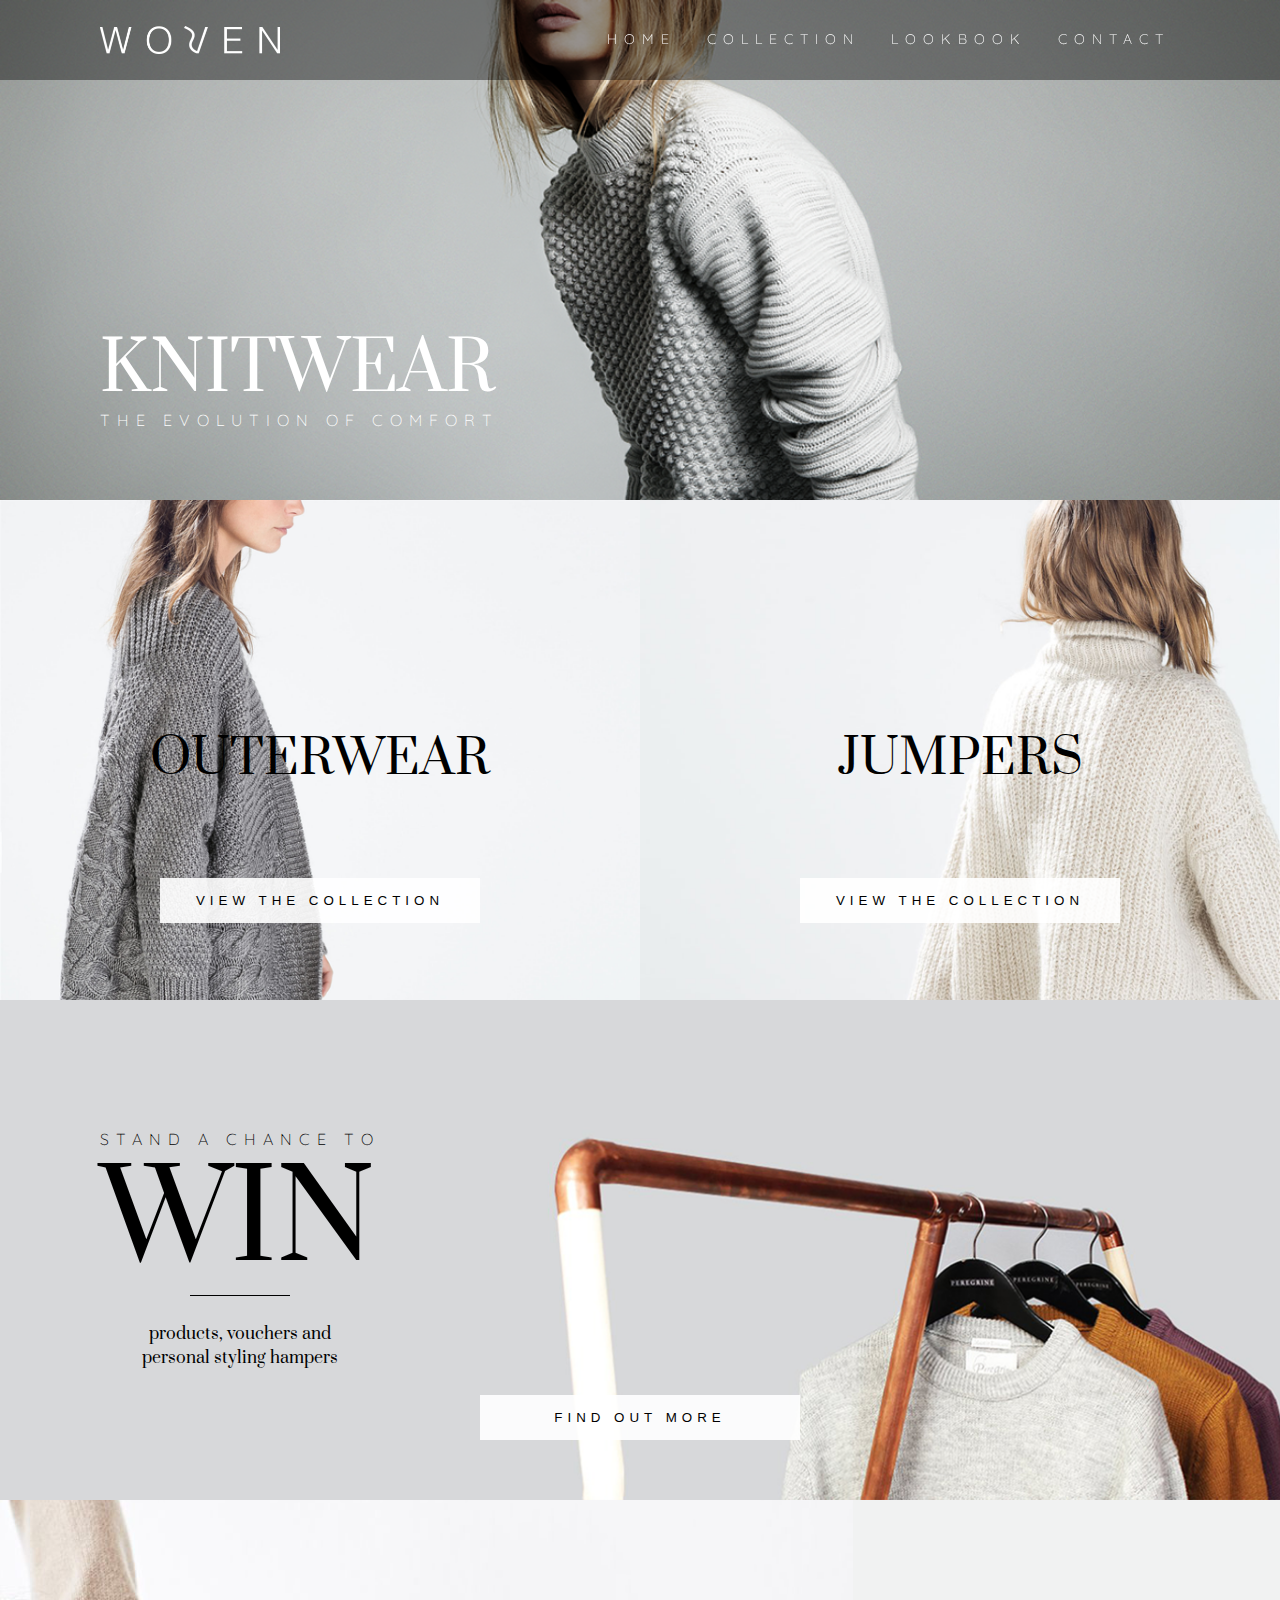
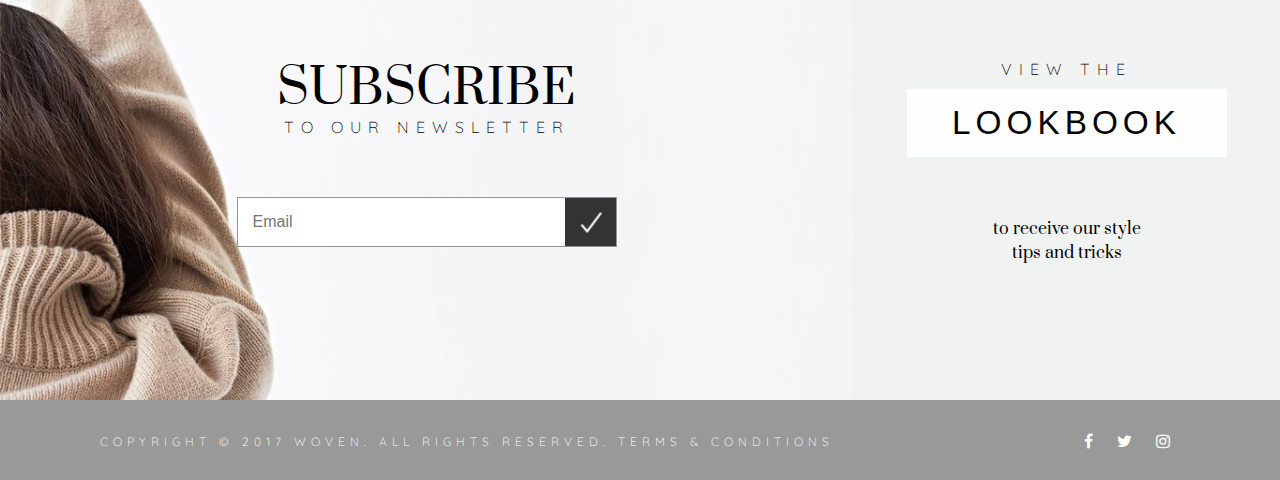
<file: index.html>
<!DOCTYPE html>
<html lang="en">
<head>
	<meta charset="utf-8">
	<meta content="woven" name="description">
	<meta content="knitwear, fashion, clothing" name="keywords">
	<meta content="Claudia Nydahl" name="author"> 
	<meta name="viewport" content="width=device-width, initial-scale=1.0">
	<title>Woven</title>
	<link rel="stylesheet" type="text/css" href="css/reset.css">
	<link rel="stylesheet" type="text/css" href="css/styles.css">
	<link href="https://fonts.googleapis.com/css?family=Prata|Quicksand:300,400,700" rel="stylesheet">
	<link rel="stylesheet" href="icons/css/font-awesome.min.css">
</head>
<body>
	<nav class="col-dk-12 black tall-80 hidden-sm">
			<div class="logo logo-md"></div>
				<ul class="main-menu main-menu-md hidden-sm">
					<li><a href="index.html">Home</a></li>
					<li><a href="collection.html">Collection</a></li>
					<li><a href="lookbook.html">Lookbook</a></li>
					<li><a href="contact.html">Contact</a></li>
				</ul>
	</nav>

	<nav class="col-sm-12 black tall-80 hidden-dk">
			<div class="logo-sm"></div>
			<a href="#" class="icon"><i class="fa fa-bars"></i></a>
				<ul class="drop-menu hidden-dk">
					<li><a href="index.html">Home</a></li>
					<li><a href="collection.html">Collection</a></li>
					<li><a href="lookbook.html">Lookbook</a></li>
					<li><a href="contact.html">Contact</a></li>
				</ul>
	</nav>

	<header class="col-dk-12 tall-500 home-banner banner home-banner-sm">
		<h1>Knitwear</h1>
		<h3>The Evolution of Comfort</h3>
	</header>

	<section class="col-dk-6 col-sm-12 tall-500 outerwear">
		<h2>Outerwear</h2>
		<button><a href="Collection.html">View the Collection</a></button>
	</section>
	<section class="col-dk-6 col-sm-12 tall-500 jumpers">
		<h2>Jumpers</h2>
		<button><a href="collection.html">View the Collection</a></button>
	</section>	

	<div class="clearfix"></div>

	<section class="col-dk-12 tall-500 competition competition-sm">
		<h3>Stand a Chance to</h3>
		<h1>Win</h1>
		<div class="break break-sm"></div>
		<p>products, vouchers and personal styling hampers</p>
		<button>Find Out More</button>
	</section>

	<section class="col-dk-8 col-md-6 col-sm-12 tall-500 subscribe">
		<h2>Subscribe</h2>
		<h3>To Our Newsletter</h3>
		<input type="email" name="email" placeholder="Email">
	</section>
	<section class="col-dk-4 col-md-6 col-sm-12 tall-500 grey lookbook">
		<h3>View the</h3>
		<button><a href="lookbook.html">Lookbook</a></button>
		<p>to receive our style tips and tricks</p>
	</section>

	<div class="clearfix"></div>

	<footer class="col-dk-12 tall-80 black">
		<div class="social-media">
			<i class="fa fa-facebook" aria-hidden="true"></i>
			<i class="fa fa-twitter" aria-hidden="true"></i>
			<i class="fa fa-instagram" aria-hidden="true"></i>
		</div>
		<p>Copyright &copy; 2017 Woven. All Rights Reserved. Terms & Conditions</p>
	</footer>
</body>
</html>
</file>
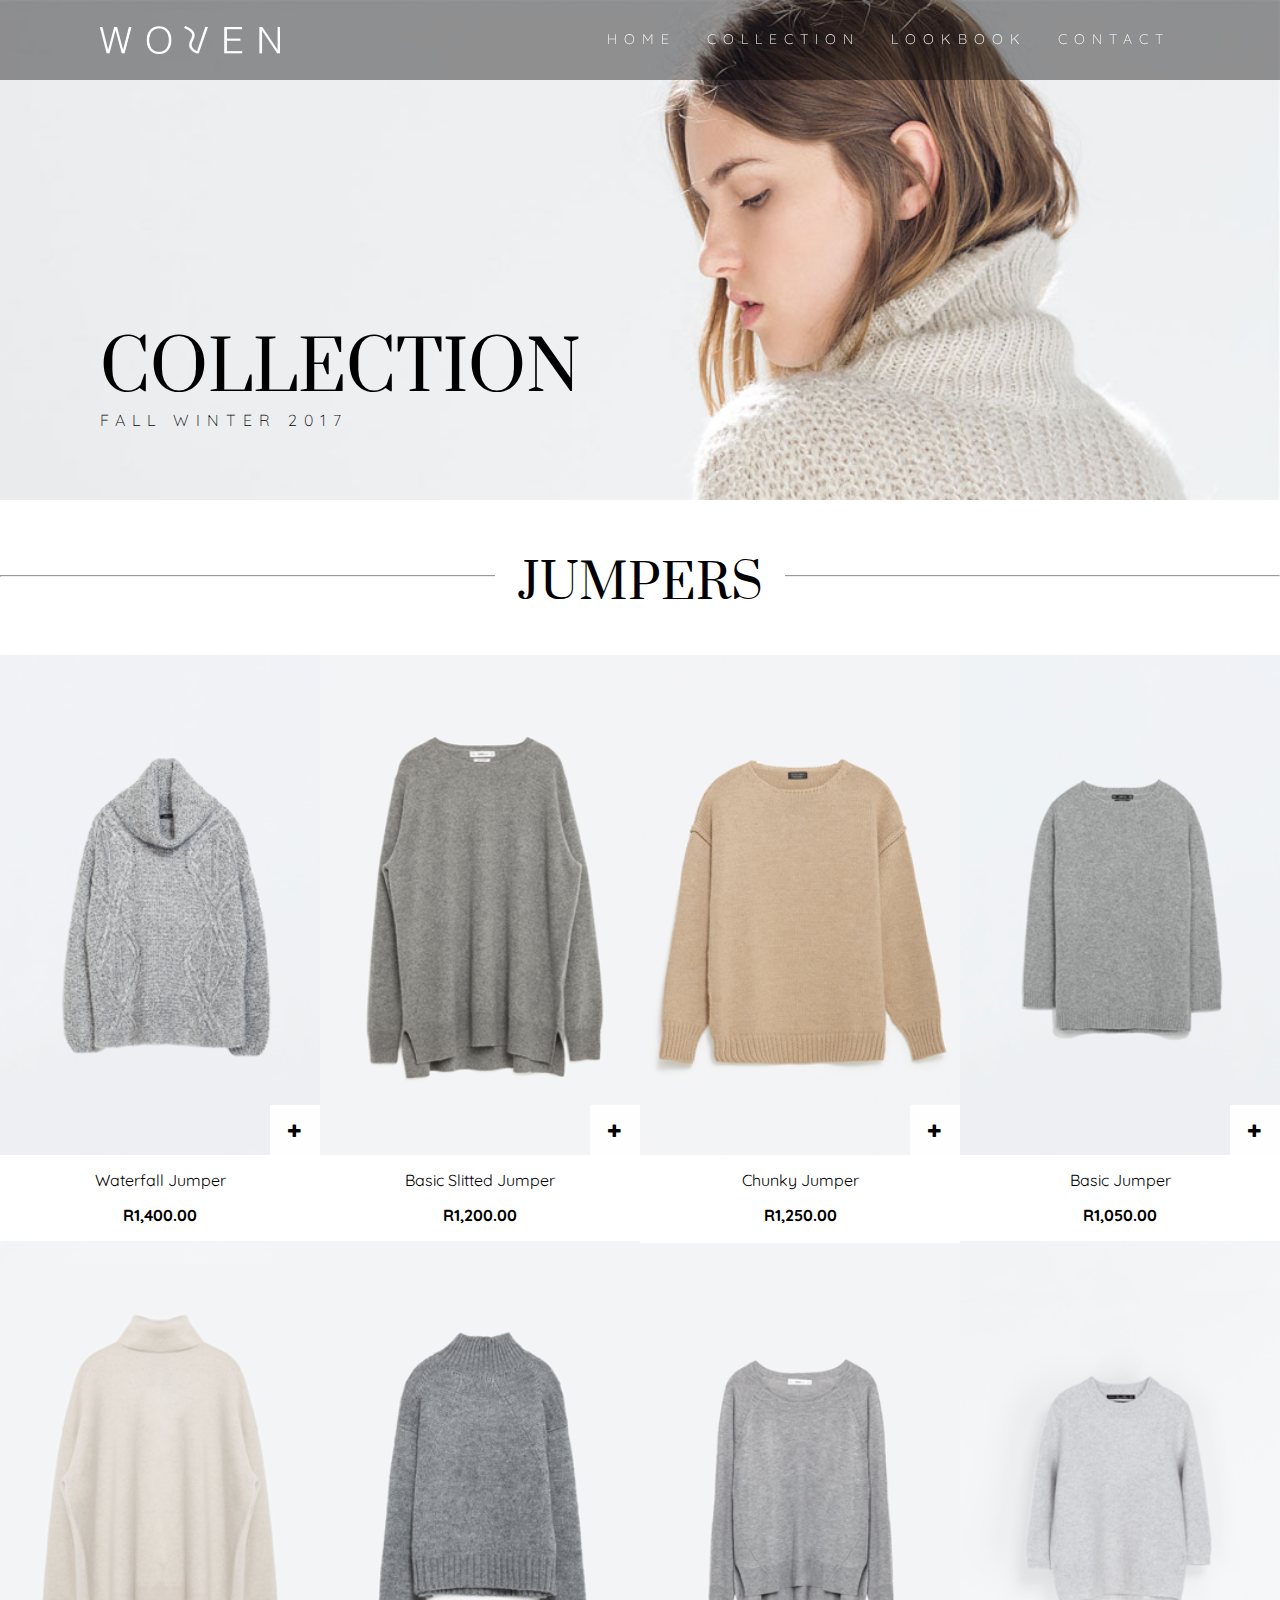
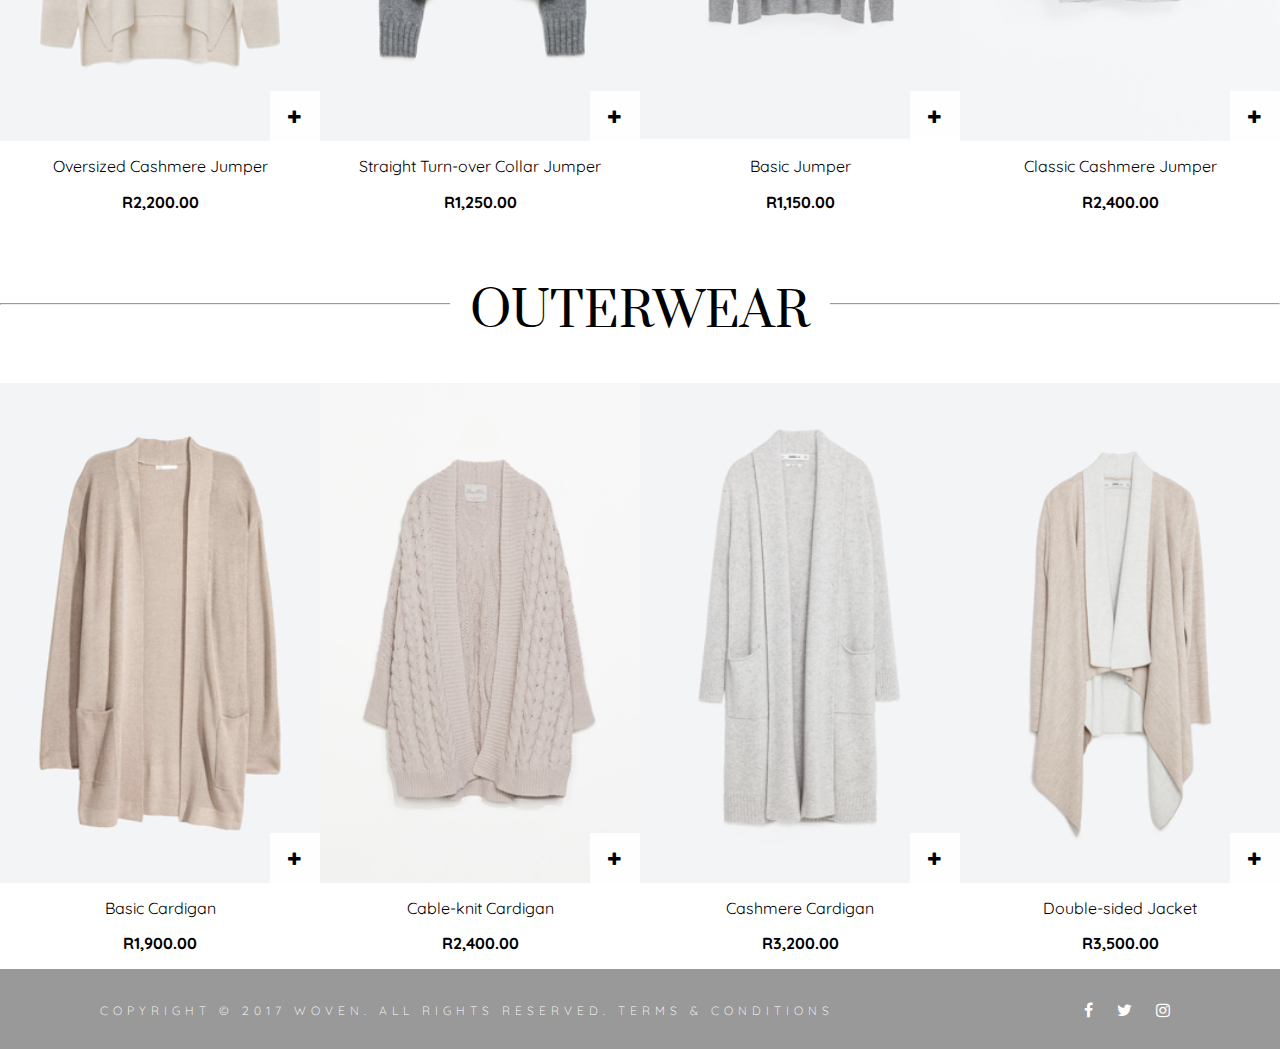
<file: collection.html>
<!DOCTYPE html>
<html lang="en">
<head>
	<meta charset="utf-8">
	<meta content="woven" name="description">
	<meta content="knitwear, fashion, clothing" name="keywords">
	<meta content="Claudia Nydahl" name="author"> 
	<meta name="viewport" content="width=device-width, initial-scale=1.0">
	<title>Woven</title>
	<link rel="stylesheet" type="text/css" href="css/reset.css">
	<link rel="stylesheet" type="text/css" href="css/styles.css">
	<link href="https://fonts.googleapis.com/css?family=Prata|Quicksand:300,400,700" rel="stylesheet">
	<link rel="stylesheet" href="icons/css/font-awesome.min.css">
</head>
<body>

	<nav class="col-dk-12 black tall-80 hidden-sm">
			<div class="logo logo-md"></div>
				<ul class="main-menu main-menu-md hidden-sm">
					<li><a href="index.html">Home</a></li>
					<li><a href="collection.html">Collection</a></li>
					<li><a href="lookbook.html">Lookbook</a></li>
					<li><a href="contact.html">Contact</a></li>
				</ul>
	</nav>

	<nav class="col-sm-12 black tall-80 hidden-dk">
			<div class="logo-sm"></div>
			<a href="#" class="icon"><i class="fa fa-bars"></i></a>
				<ul class="drop-menu hidden-dk">
					<li><a href="index.html">Home</a></li>
					<li><a href="collection.html">Collection</a></li>
					<li><a href="lookbook.html">Lookbook</a></li>
					<li><a href="contact.html">Contact</a></li>
				</ul>
	</nav>

	<header class="col-dk-12 tall-500 collection-banner banner banner-sm">
		<h1>Collection</h1>
		<h3>Fall Winter 2017</h3>
	</header>

	<div class="col-dk-12 tall-80 jumpers-collection">
		<hr>
		<h2>Jumpers</h2>
	</div>

	<section class="col-dk-3 col-md-6 col-sm-6">
		<div class="tall-500 tall-300-sm jumpers-1">
			<div class="cart-button"><i class="fa fa-plus" aria-hidden="true"></i></div>
		</div>
		<div class="tall-100 collection-description">
			<p>Waterfall Jumper</p>
			<p class="price">R1,400.00</p>
		</div>
	</section>
	<section class="col-dk-3 col-md-6 col-sm-6">
		<div class="tall-500 tall-300-sm jumpers-2">
			<div class="cart-button"><i class="fa fa-plus" aria-hidden="true"></i></div>
		</div>
		<div class="tall-100 collection-description">
			<p>Basic Slitted Jumper</p>
			<p class="price">R1,200.00</p>
		</div>
	</section>
	<section class="col-dk-3 col-md-6 col-sm-6">
		<div class="tall-500 tall-300-sm jumpers-3">
			<div class="cart-button"><i class="fa fa-plus" aria-hidden="true"></i></div>
		</div>
		<div class="tall-100 collection-description">
			<p>Chunky Jumper</p>
			<p class="price">R1,250.00</p>
		</div>
	</section>
	<section class="col-dk-3 col-md-6 col-sm-6">
		<div class="tall-500 tall-300-sm jumpers-4">
			<div class="cart-button"><i class="fa fa-plus" aria-hidden="true"></i></div>
		</div>
		<div class="tall-100 collection-description">
			<p>Basic Jumper</p>
			<p class="price">R1,050.00</p>
		</div>
	</section>

	<section class="col-dk-3 col-md-6 col-sm-6">
		<div class="tall-500 tall-300-sm jumpers-5">
			<div class="cart-button"><i class="fa fa-plus" aria-hidden="true"></i></div>
		</div>
		<div class="tall-100 collection-description">
			<p>Oversized Cashmere Jumper</p>
			<p class="price">R2,200.00</p>
		</div>
	</section>
	<section class="col-dk-3 col-md-6 col-sm-6">
		<div class="tall-500 tall-300-sm jumpers-6">
			<div class="cart-button"><i class="fa fa-plus" aria-hidden="true"></i></div>
		</div>
		<div class="tall-100 collection-description">
			<p>Straight Turn-over Collar Jumper</p>
			<p class="price">R1,250.00</p>
		</div>
	</section>
	<section class="col-dk-3 col-md-6 col-sm-6">
		<div class="tall-500 tall-300-sm jumpers-7">
			<div class="cart-button"><i class="fa fa-plus" aria-hidden="true"></i></div>
		</div>
		<div class="tall-100 collection-description">
			<p>Basic Jumper</p>
			<p class="price">R1,150.00</p>
		</div>
	</section>
	<section class="col-dk-3 col-md-6 col-sm-6">
		<div class="tall-500 tall-300-sm jumpers-8">
			<div class="cart-button"><i class="fa fa-plus" aria-hidden="true"></i></div>
		</div>
		<div class="tall-100 collection-description">
			<p>Classic Cashmere Jumper</p>
			<p class="price">R2,400.00</p>
		</div>
	</section>

	<div class="clearfix"></div>

	<div class="col-dk-12 tall-80 outerwear-collection">
		<hr>
		<h2>Outerwear</h2>
	</div>
	
	<section class="col-dk-3 col-md-6 col-sm-6">
		<div class="tall-500 tall-300-sm outerwear-1">
			<div class="cart-button"><i class="fa fa-plus" aria-hidden="true"></i></div>
		</div>
		<div class="tall-100 collection-description">
			<p>Basic Cardigan</p>
			<p class="price">R1,900.00</p>
		</div>
	</section>
	<section class="col-dk-3 col-md-6 col-sm-6">
		<div class="tall-500 tall-300-sm outerwear-2">
			<div class="cart-button"><i class="fa fa-plus" aria-hidden="true"></i></div>
		</div>
		<div class="tall-100 collection-description">
			<p>Cable-knit Cardigan</p>
			<p class="price">R2,400.00</p>
		</div>
	</section>
	<section class="col-dk-3 col-md-6 col-sm-6">
		<div class="tall-500 tall-300-sm outerwear-3">
			<div class="cart-button"><i class="fa fa-plus" aria-hidden="true"></i></div>
		</div>
		<div class="tall-100 collection-description">
			<p>Cashmere Cardigan</p>
			<p class="price">R3,200.00</p>
		</div>
	</section>
	<section class="col-dk-3 col-md-6 col-sm-6">
		<div class="tall-500 tall-300-sm outerwear-4">
			<div class="cart-button"><i class="fa fa-plus" aria-hidden="true"></i></div>
		</div>
		<div class="tall-100 collection-description">
			<p>Double-sided Jacket</p>
			<p class="price">R3,500.00</p>
		</div>
	</section>

	<div class="clearfix"></div>

	<footer class="col-dk-12 tall-80 black">
		<div class="social-media">
			<i class="fa fa-facebook" aria-hidden="true"></i>
			<i class="fa fa-twitter" aria-hidden="true"></i>
			<i class="fa fa-instagram" aria-hidden="true"></i>
		</div>
		<p>Copyright &copy; 2017 Woven. All Rights Reserved. Terms & Conditions</p>
	</footer>

</body>
</html>
</file>
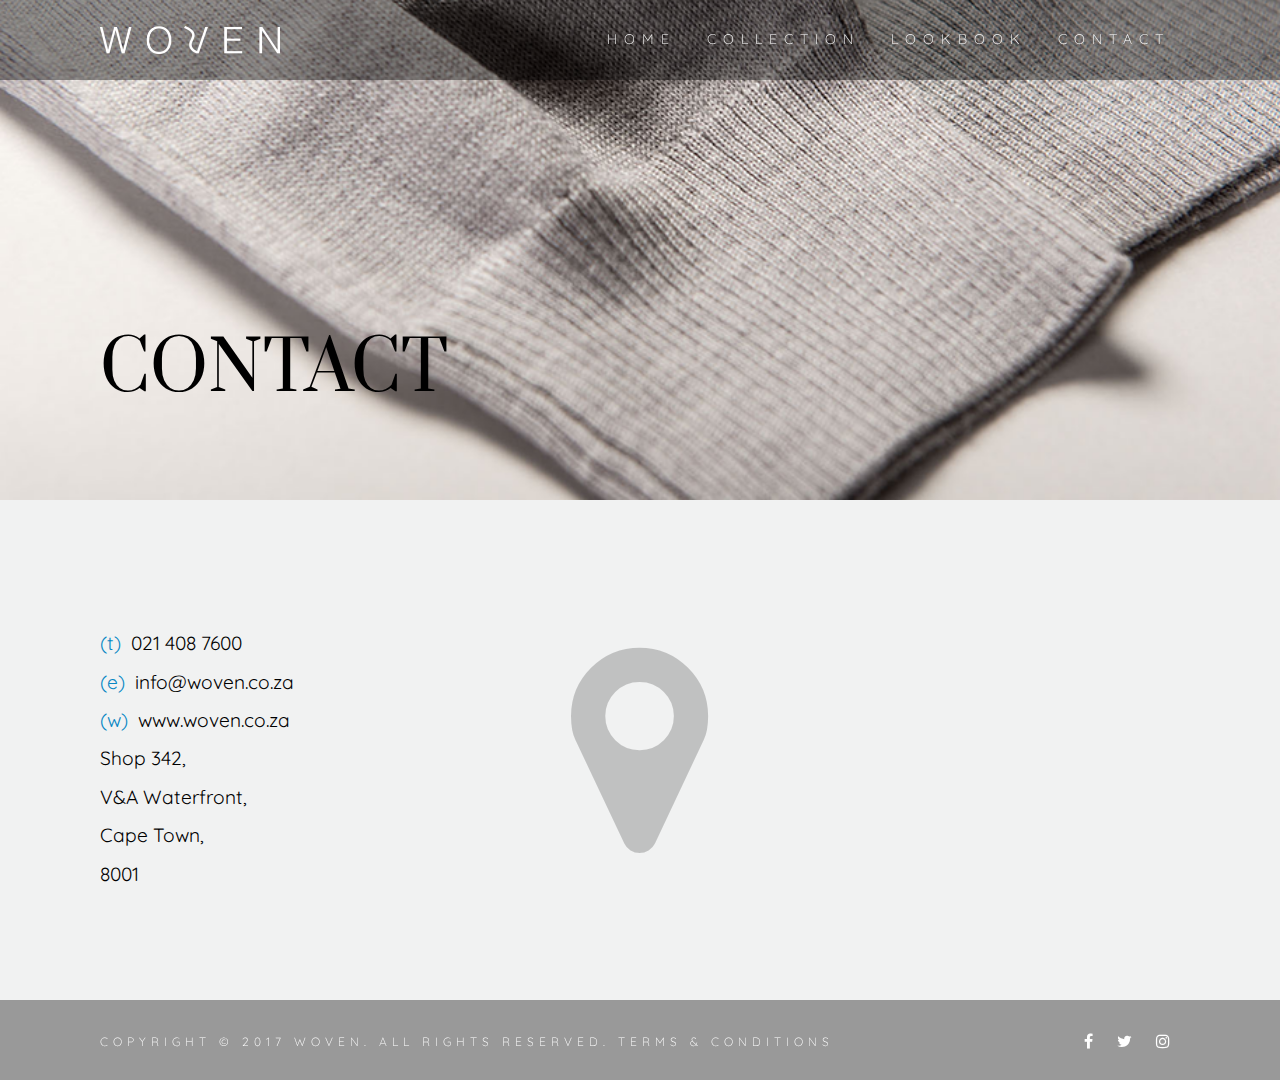
<file: contact.html>
<!DOCTYPE html>
<html lang="en">
<head>
	<meta charset="utf-8">
	<meta content="woven" name="description">
	<meta content="knitwear, fashion, clothing" name="keywords">
	<meta content="Claudia Nydahl" name="author"> 
	<meta name="viewport" content="width=device-width, initial-scale=1.0">
	<title>Woven</title>
	<link rel="stylesheet" type="text/css" href="css/reset.css">
	<link rel="stylesheet" type="text/css" href="css/styles.css">
	<link href="https://fonts.googleapis.com/css?family=Prata|Quicksand:300,400,700" rel="stylesheet">
	<link rel="stylesheet" href="icons/css/font-awesome.min.css">
</head>
<body>
	<nav class="col-dk-12 black tall-80 hidden-sm">
			<div class="logo logo-md"></div>
				<ul class="main-menu main-menu-md hidden-sm">
					<li><a href="index.html">Home</a></li>
					<li><a href="collection.html">Collection</a></li>
					<li><a href="lookbook.html">Lookbook</a></li>
					<li><a href="contact.html">Contact</a></li>
				</ul>
	</nav>

	<nav class="col-sm-12 black tall-80 hidden-dk">
			<div class="logo-sm"></div>
			<a href="#" class="icon"><i class="fa fa-bars"></i></a>
				<ul class="drop-menu hidden-dk">
					<li><a href="index.html">Home</a></li>
					<li><a href="collection.html">Collection</a></li>
					<li><a href="lookbook.html">Lookbook</a></li>
					<li><a href="contact.html">Contact</a></li>
				</ul>
	</nav>

	<header class="col-dk-12 tall-500 contact-banner banner banner-sm">
		<h1>Contact</h1>
	</header>

	<section class="col-dk-4 col-md-6 col-sm-12 tall-500 grey contact">
		<div class="contact-details">
			<p><a href="callto:0214087600">(t)</a>021 408 7600</p>
			<p><a href="mailto:info@woven.co.za">(e)</a>info@woven.co.za</p>
			<p><a href="www.woven.co.za" target="_blank">(w)</a>www.woven.co.za</p>
			<p>Shop 342,</p>
			<p>V&A Waterfront,</p>
			<p>Cape Town,</p>
			<p>8001</p>
		</div>
	</section>
	<section class="col-dk-4 col-md-6 hidden-sm tall-500 grey contact">
		<i class="fa fa-map-marker" aria-hidden="true"></i>
	</section>
	<section class="col-dk-4 col-md-12 col-sm-12 tall-500 grey contact">
		<iframe src="https://www.google.com/maps/embed?pb=!1m18!1m12!1m3!1d13245.415877561334!2d18.415112537667564!3d-33.90628834033272!2m3!1f0!2f0!3f0!3m2!1i1024!2i768!4f13.1!3m3!1m2!1s0x1dcc6750cf9544a5%3A0x1dc3860578bb4780!2sV%26A+Waterfront!5e0!3m2!1sen!2sza!4v1501231724089" width="100%" height="100%" frameborder="0" style="border:0" allowfullscreen></iframe>
	</section>

	<div class="clearfix"></div>

	<footer class="col-dk-12 tall-80 black">
		<div class="social-media">
			<i class="fa fa-facebook" aria-hidden="true"></i>
			<i class="fa fa-twitter" aria-hidden="true"></i>
			<i class="fa fa-instagram" aria-hidden="true"></i>
		</div>
		<p>Copyright &copy; 2017 Woven. All Rights Reserved. Terms & Conditions</p>
	</footer>
</body>
</html>
</file>
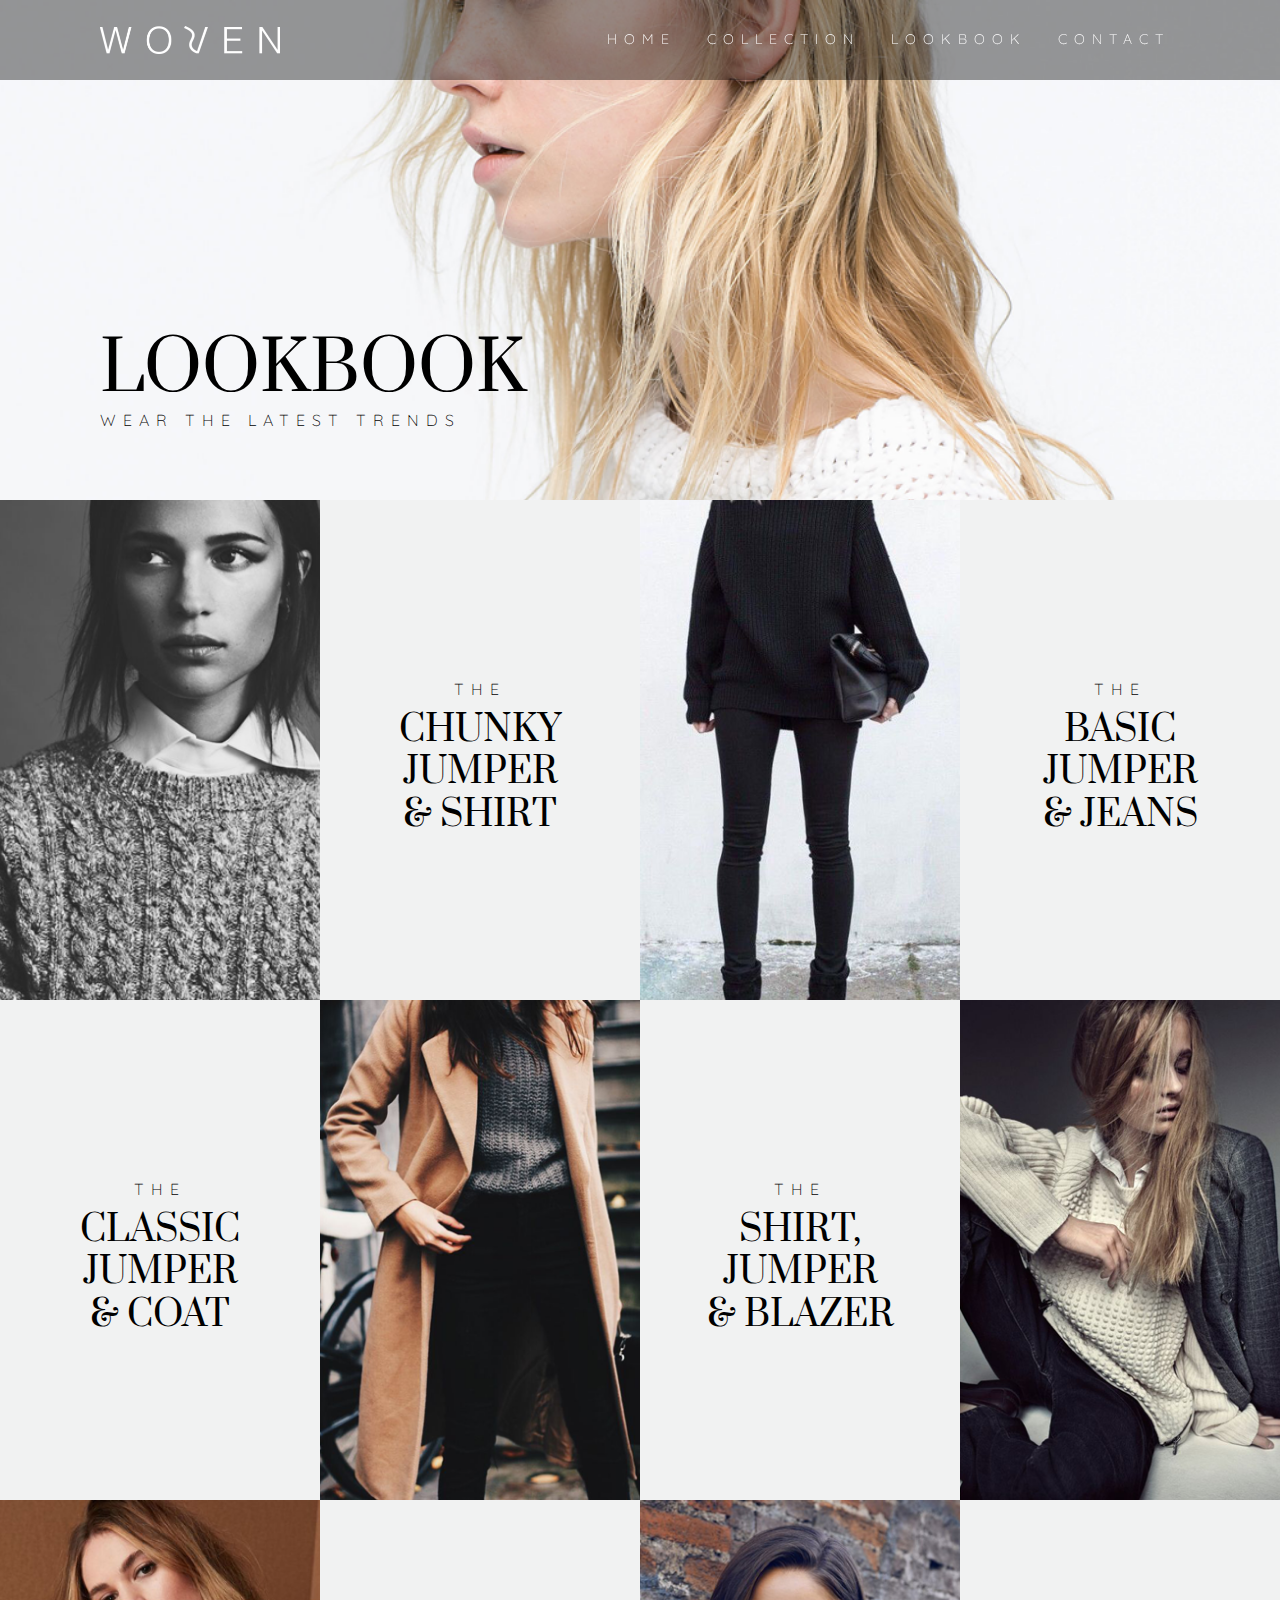
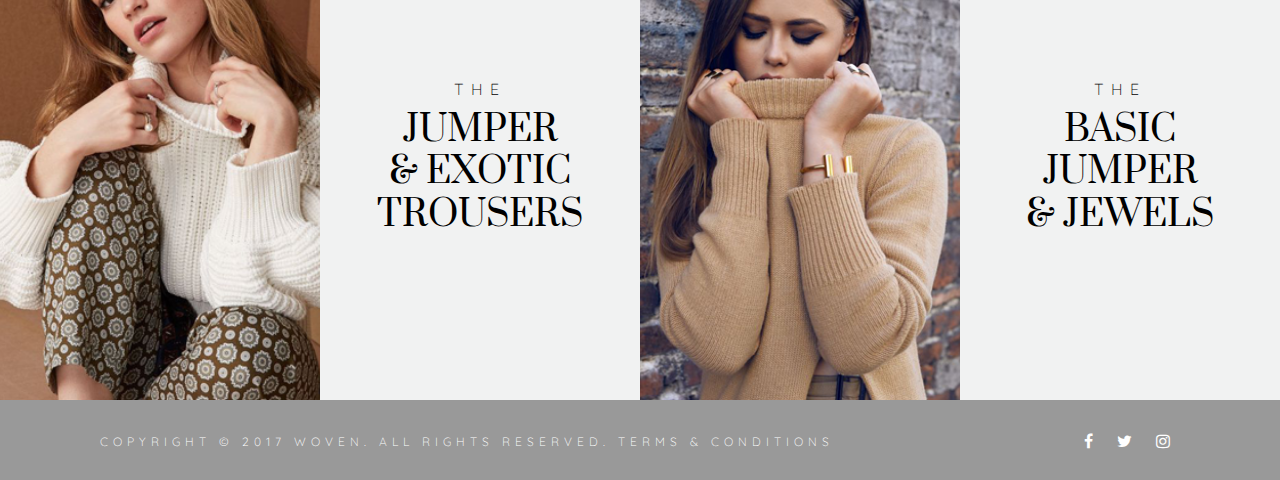
<file: lookbook.html>
<!DOCTYPE html>
<html lang="en">
<head>
	<meta charset="utf-8">
	<meta content="woven" name="description">
	<meta content="knitwear, fashion, clothing" name="keywords">
	<meta content="Claudia Nydahl" name="author"> 
	<meta name="viewport" content="width=device-width, initial-scale=1.0">
	<title>Woven</title>
	<link rel="stylesheet" type="text/css" href="css/reset.css">
	<link rel="stylesheet" type="text/css" href="css/styles.css">
	<link href="https://fonts.googleapis.com/css?family=Prata|Quicksand:300,400,700" rel="stylesheet">
	<link rel="stylesheet" href="icons/css/font-awesome.min.css">
</head>
<body>

	<nav class="col-dk-12 black tall-80 hidden-sm">
			<div class="logo logo-md"></div>
				<ul class="main-menu main-menu-md hidden-sm">
					<li><a href="index.html">Home</a></li>
					<li><a href="collection.html">Collection</a></li>
					<li><a href="lookbook.html">Lookbook</a></li>
					<li><a href="contact.html">Contact</a></li>
				</ul>
	</nav>

	<nav class="col-sm-12 black tall-80 hidden-dk">
			<div class="logo-sm"></div>
			<a href="#" class="icon"><i class="fa fa-bars"></i></a>
				<ul class="drop-menu hidden-dk">
					<li><a href="index.html">Home</a></li>
					<li><a href="collection.html">Collection</a></li>
					<li><a href="lookbook.html">Lookbook</a></li>
					<li><a href="contact.html">Contact</a></li>
				</ul>
	</nav>

	<header class="col-dk-12 tall-500 lookbook-banner banner banner-sm">
		<h1>Lookbook</h1>
		<h3>Wear the Latest Trends</h3>
	</header>

	<section class="col-dk-3 col-md-6 col-sm-6 tall-500 grey lookbook-1-img"></section>
	<section class="col-dk-3 col-md-6 col-sm-6 tall-500 grey lookbook-2">
		<h3>The</h3>
		<h2>Chunky</h2>
		<h2>Jumper</h2>
		<h2>& Shirt</h2>
	</section>
	<section class="col-dk-3 col-md-6 col-sm-6 float-left-dk float-right-md float-right-sm tall-500 grey lookbook-2-img"></section>
	<section class="col-dk-3 col-md-6 col-sm-6 tall-500 grey lookbook-2">
		<h3>The</h3>
		<h2>Basic</h2>
		<h2>Jumper</h2>
		<h2>& Jeans</h2>
	</section>

	<section class="col-dk-3 col-md-6 col-sm-6 float-left-dk float-right-md float-right-sm tall-500 grey lookbook-2">
		<h3>The</h3>
		<h2>Classic</h2>
		<h2>Jumper</h2>
		<h2>& Coat</h2>
	</section>
	<section class="col-dk-3 col-md-6 col-sm-6 tall-500 grey lookbook-3-img"></section>
	<section class="col-dk-3 col-md-6 col-sm-6 tall-500 grey lookbook-2">
		<h3>The</h3>
		<h2>Shirt,</h2>
		<h2>Jumper</h2>
		<h2>& Blazer</h2>
	</section>
	<section class="col-dk-3 col-md-6 col-sm-6 tall-500 grey lookbook-4-img"></section>

	<section class="col-dk-3 col-md-6 col-sm-6 tall-500 grey lookbook-5-img"></section>
	<section class="col-dk-3 col-md-6 col-sm-6 tall-500 grey lookbook-2">
		<h3>The</h3>
		<h2>Jumper</h2>
		<h2>& Exotic</h2>
		<h2>Trousers</h2>
	</section>
	<section class="col-dk-3 col-md-6 col-sm-6 float-left-dk float-right-md float-right-sm tall-500 grey lookbook-6-img"></section>
	<section class="col-dk-3 col-md-6 col-sm-6 tall-500 grey lookbook-2">
		<h3>The</h3>
		<h2>Basic</h2>
		<h2>Jumper</h2>
		<h2>& Jewels</h2>
	</section>

	<div class="clearfix"></div>

	<footer class="col-dk-12 tall-80 black">
		<div class="social-media">
			<i class="fa fa-facebook" aria-hidden="true"></i>
			<i class="fa fa-twitter" aria-hidden="true"></i>
			<i class="fa fa-instagram" aria-hidden="true"></i>
		</div>
		<p>Copyright &copy; 2017 Woven. All Rights Reserved. Terms & Conditions</p>
	</footer>
</body>
</html>
</file>
<file: css/styles.css>
/* site styles and home page */
html, body {
	font-family: 'Quicksand', sans-serif;
	font-size: 16px;
}
p {
	font-family: 'Prata', serif;
	margin-left: 100px;
	line-height: 1.5;
}
h1 {
	font-family: 'Prata', serif;
	font-size: 4.2em;
	text-transform: uppercase;
	margin-left: 100px;
}
h2 {
	font-family: 'Prata', serif;
	font-size: 3em;
	text-transform: uppercase;
	margin-left: 100px;
}
h3 {
	text-transform: uppercase;
	font-weight: 300;
	letter-spacing: 7px;
	margin-left: 100px;
}
nav {
	position: fixed;
	top: 0;
	left: 0;
	z-index: 1;
}
a {
	text-decoration: none;
	color: #000000;
}
.logo {
	background-image: url('../img/woven-logo.png');
	background-size: contain;
	width: 180px;
	height: 40px;
	background-repeat: no-repeat;
	margin-top: 26px;
	margin-left: 100px;
	float: left;
	box-sizing: border-box;
}
.main-menu {
	font-family: 'Quicksand', sans-serif;
	font-size: 14px;
	font-weight: lighter;
	text-transform: uppercase;
	letter-spacing: 7px;
	text-align: right;
	width: auto;
	margin-top: 28px;
	margin-right: 100px;
	float: right;
	box-sizing: border-box;
}
.main-menu li {
	display: inline;
	padding: 10px;
	font-size: 1em;
	line-height: 1.6;
}
.main-menu a {
	text-decoration: none;
	color: #ffffff;
	padding: 6px 0;
	transition: 0.25s ease;
}
.main-menu a:hover {
	font-weight: bolder;
	transition: 0.25s ease;
}
.drop-menu {
	font-family: 'Quicksand', sans-serif;
	font-size: 14px;
	font-weight: lighter;
	text-transform: uppercase;
	letter-spacing: 5px;
	position: absolute;
	top: 80px;
	right: 0;
	background: rgba(0,0,0,0.4);
	padding: 10px;
	display: none;
}
.drop-menu li {
	padding: 10px;
}
.drop-menu li:hover {
	background: rgba(0,0,0,0.4);
	color: #ffffff;
}
.drop-menu a {
	color: #ffffff;
}
.icon {
  color:#ffffff;
  font-size: 2em;
  padding:10px;
  margin-top: 12px;
  margin-right: 25px;
  text-align: right;
  float: right;
}
.icon:focus + .drop-menu {
	display: block;
}
.icon:hover + .drop-menu {
	display: block;
}
.drop-menu:hover {
	display: block;
}
.home-banner {
	background-image: url('../img/home-banner-desktop-1366.png');
	background-size: cover;
	width: 100%;
	height: auto;
}
.banner h1, .banner h3 {
	color: #000000;
	padding-top: 330px;
}
.banner h3 {
	padding-top: 0px;
}
.home-banner h1, .home-banner h3 {
	color: #ffffff;
}
.outerwear {
	background-image: url(../img/outerwear-desktop-683.png);
	background-size: cover;
	background-position: top;
	width: 100%
	height: auto;
}
.jumpers {
	background-image: url(../img/jumpers-desktop-683.png);
	background-size: cover;
	background-position: center;
	width: 100%;
	height: auto;
}
.outerwear h2, .jumpers h2 {
	text-align: center;
	margin-left: 0;
	padding-top: 230px;
}
button {
	background-color: rgba(255,255,255,0.9);
	border: none;
	width: 320px;
	display: block;
	text-transform: uppercase;
	letter-spacing: 5px;
	text-align: center;
	padding: 15px 0;
	margin: 0 auto;
	margin-top: 90px;
	transition: 0.25s all ease;
}
button:hover {
	background-color: rgba(255,255,255,0.5);
	transition: 0.25s all ease;
}
button a {
	color: #000000;
}
.competition {
	background-image: url('../img/competition-desktop-1366.png');
	background-size: cover;
	background-position: center;
	width: 100%;
	height: auto;
}
.competition h3 {
	color: #000000;
	padding-top: 130px;
}
.competition h1 {
	font-size: 7.6em;
}
.break {
	border-top: 1px solid #000000;
	width: 100px;
	height: 10px;
	margin-left: 190px;
}
.competition p {
	width: 200px;
	text-align: center;
	padding-left: 40px;
}
.competition button {
	margin-top: 25px;
}
.subscribe {
	background-image: url('../img/subscribe-desktop-910.png');
	background-size: cover;
	background-position: center;
	width: 100%
	height: auto;
}
.subscribe h2 {
	margin-left: 0;
	padding-top: 160px;
	text-align: center;
}
.subscribe h3 {
	margin-left: 0;
	color: #000000;
	text-align: center;
	padding-top: 0;
}
input {
	background-color: #ffffff;
	background-image: url('../img/check-button.png');
	background-position: right;
	background-size: contain;
	background-repeat: no-repeat;
	border: 1px solid #939598;
	width: 380px;
	display: block;
	text-align: left;
	padding: 15px 0;
	padding-left: 15px;
	margin: 0 auto;
	margin-top: 60px;
	box-sizing: border-box;
	font-size: 1em;
}
.lookbook h3 {
	padding-top: 160px;
	margin-left: 0;
	text-align: center;
	color: #000000;
}
.lookbook button {
	margin-top: 10px;
}
.lookbook a {
	font-size: 2.5em;
	font-weight: lighter;
}
.lookbook p {
	width: 160px;
	text-align: center;
	margin: 0 auto;
	padding-top: 60px;
	line-height: 
}
footer p {
	float: left;
	font-family: 'Quicksand', sans-serif;
	font-size: 12px;
	text-transform: uppercase;
	font-weight: 300;
	letter-spacing: 5px;
	margin-left: 100px;
	padding-top: 21px;
	color: #ffffff;
}
.social-media {
	float: right;
	box-sizing: border-box;
	margin-right: 100px;
	padding-top: 32px;
}
footer i {
	color: #ffffff;
	text-align: center;
	font-size: 2em;
	padding: 0 10px;
	transition: 0.25s all ease;
}
footer i:hover {
	opacity: 0.6;
	transition: 0.25s all ease; 
}
.collection-banner {
	background-image: url('../img/collections-banner-desktop-1366.png');
	background-size: cover;
	width: 100%;
	height: auto;
}
.jumpers-collection hr {
	margin-top: 75px;
}
.jumpers-collection h2 {
	text-align: center;
	background-color: #ffffff;
	width: 250px;
	padding: 20px;
	margin: 0 auto;
	margin-top: -50px;
	z-index: 2;
}
.jumpers-1 {
	background-image: url('../img/jumpers-1-desktop-340.png');
	background-size: cover;
	background-position: center;
	width: 100%;
	height: 400px;
	position: relative;
}
.jumpers-2 {
	background-image: url('../img/jumpers-2-desktop-340.png');
	background-size: cover;
	background-position: center;
	width: 100%;
	height: 400px;
	position: relative;
}
.jumpers-3 {
	background-image: url('../img/jumpers-3-desktop-340.png');
	background-size: cover;
	background-position: center;
	width: 100%;
	height: 400px;
	position: relative;
}
.jumpers-4 {
	background-image: url('../img/jumpers-4-desktop-340.png');
	background-size: cover;
	background-position: center;
	width: 100%;
	height: 400px;
	position: relative;
}
.jumpers-5 {
	background-image: url('../img/jumpers-5-desktop-340.png');
	background-size: cover;
	background-position: center;
	width: 100%;
	height: 400px;
	position: relative;
}
.jumpers-6 {
	background-image: url('../img/jumpers-6-desktop-340.png');
	background-size: cover;
	background-position: center;
	width: 100%;
	height: 400px;
	position: relative;
}
.jumpers-7 {
	background-image: url('../img/jumpers-7-desktop-340.png');
	background-size: cover;
	background-position: center;
	width: 100%;
	height: 400px;
	position: relative;
}
.jumpers-8 {
	background-image: url('../img/jumpers-8-desktop-340.png');
	background-size: cover;
	background-position: center;
	width: 100%;
	height: 400px;
	position: relative;
}
.cart-button {
	background-color: rgba(255,255,255,0.9);
	width: 50px;
	height: 50px;
	position: absolute;
	bottom: 0;
	right: 0;
	transition: 0.25s all ease;
}
.cart-button:hover {
	background-color: rgba(255,255,255,0.6);
	transition: 0.25s all ease;
}
.cart-button i {
	color: #000000;
	padding: 18px;
}
.collection-description p {
	font-family: 'Quicksand', sans-serif;
	margin-left: 0;
	text-align: center;
	line-height: 1.2;
}
.price {
	font-weight: bolder;
	line-height: 1;
}
.outerwear-collection hr {
	margin-top: 75px;
}
.outerwear-collection h2 {
	text-align: center;
	background-color: #ffffff;
	width: 340px;
	padding: 20px;
	margin: 0 auto;
	margin-top: -50px;
	z-index: 2;
}
.outerwear-1 {
	background-image: url('../img/outerwear-1-desktop-340.png');
	background-size: cover;
	background-position: center;
	width: 100%;
	height: 400px;
	position: relative;
}
.outerwear-2 {
	background-image: url('../img/outerwear-2-desktop-340.png');
	background-size: cover;
	background-position: center;
	width: 100%;
	height: 400px;
	position: relative;
}
.outerwear-3 {
	background-image: url('../img/outerwear-3-desktop-340.png');
	background-size: cover;
	background-position: center;
	width: 100%;
	height: 400px;
	position: relative;
}
.outerwear-4 {
	background-image: url('../img/outerwear-4-desktop-340.png');
	background-size: cover;
	background-position: center;
	width: 100%;
	height: 400px;
	position: relative;
}
.lookbook-banner {
	background-image: url('../img/lookbook-banner-desktop-1366.png');
	background-size: cover;
	width: 100%;
	height: auto;
}
.lookbook-2 h3, .lookbook-2 h2 {
	text-align: center;
	margin: 0 auto;
}
.lookbook-2 h3 {
	padding-top: 180px;
	padding-bottom: 10px;
}
.lookbook-2 h2 {
	font-size: 2.2em;
}
.lookbook-1-img {
	background-image: url('../img/lookbook-1-desktop-340.png');
	background-size: cover;
	background-position: center;
	width: 100%;
}
.lookbook-2-img {
	background-image: url('../img/lookbook-2-desktop-340.png');
	background-size: cover;
	background-position: center;
	width: 100%;
}
.lookbook-3-img {
	background-image: url('../img/lookbook-3-desktop-340.png');
	background-size: cover;
	background-position: center;
	width: 100%;
}
.lookbook-4-img {
	background-image: url('../img/lookbook-4-desktop-340.png');
	background-size: cover;
	background-position: center;
	width: 100%;
}
.lookbook-5-img {
	background-image: url('../img/lookbook-5-desktop-340.png');
	background-size: cover;
	background-position: center;
	width: 100%;
}
.lookbook-6-img {
	background-image: url('../img/lookbook-6-desktop-340.png');
	background-size: cover;
	background-position: center;
	width: 100%;
}
.contact-banner {
	background-image: url('../img/contact-banner-desktop-1366.png');
	background-size: cover;
	background-position: bottom;
	width: 100%;
	height: auto;
}
.contact-details {
	width: 100%;
	height: auto;
	padding-top: 115px;
}
.contact p {
	font-family: 'Quicksand', sans-serif;
	font-size: 1.2em;
	line-height: 1;
}
.contact a {
	padding-right: 10px;
	color: #0787C4;
}
.contact i {
	width: 100%;
	font-size: 15em;
	color: rgba(0,0,0,0.2);
	text-align: center;
	padding-top: 130px;
	margin: 0 auto;
}
/* column grid */

.col-dk-1 {
	width: 8.33%;
	float: left;
	box-sizing: border-box;
	margin: 0;
	padding: 0;
}
.col-dk-2 {
	width: 16.66%;
	float: left;
	box-sizing: border-box;
	margin: 0;
	padding: 0;
}
.col-dk-3 {
	width: 25%;
	float: left;
	box-sizing: border-box;
	margin: 0;
	padding: 0;
}
.col-dk-4 {
	width: 33.33%;
	float: left;
	box-sizing: border-box;
	margin: 0;
	padding: 0;
}
.col-dk-5 {
	width: 41.66%;
	float: left;
	box-sizing: border-box;
	margin: 0;
	padding: 0;
}
.col-dk-6 {
	width: 50%;
	float: left;
	box-sizing: border-box;
	margin: 0;
	padding: 0;
}
.col-dk-7 {
	width: 58.33%;
	float: left;
	box-sizing: border-box;
	margin: 0;
	padding: 0;
}
.col-dk-8 {
	width: 66.66%;
	float: left;
	box-sizing: border-box;
	margin: 0;
	padding: 0;
}
.col-dk-9 {
	width: 75%;
	float: left;
	box-sizing: border-box;
	margin: 0;
	padding: 0;
}
.col-dk-10 {
	width: 83.33%;
	float: left;
	box-sizing: border-box;
	margin: 0;
	padding: 0;
}
.col-dk-11 {
	width: 91.66%;
	float: left;
	box-sizing: border-box;
	margin: 0;
	padding: 0;
}
.col-dk-12 {
	display: block;
	width: 100%;
	box-sizing: border-box;
	margin: 0;
	padding: 0;
}
.grey {
	background-color: #F1F2F2;
}
.black {
	background-color: rgba(0,0,0,0.4);
}
.tall-80 {
	height: 80px;
}
.tall-500 {
	height: 500px;
}
.tall-600 {
	height: 600px;
}
.tall-400 {
	height: 400px;
}
.tall-300 {
	height: 300px;
}
.tall-350 {
	height: 350px;
}
.tall-150 {
	height: 100px;
}
.clearfix {
	display: block;
	float: none;
	clear: both;
}
.hidden-dk {
	display: none;
}
.float-left-dk {
	float: left;
}
@media screen and (min-width:180px) and (max-width:768px) {
	.col-sm-1 {
		width: 8.33%;
		float: left;
		box-sizing: border-box;
		margin: 0;
		padding: 0;
	}
	.col-sm-2 {
		width: 16.66%;
		float: left;
		box-sizing: border-box;
		margin: 0;
		padding: 0;
	}
	.col-sm-3 {
		width: 25%;
		float: left;
		box-sizing: border-box;
		margin: 0;
		padding: 0;
	}
	.col-sm-4 {
		width: 33.33%;
		float: left;
		box-sizing: border-box;
		margin: 0;
		padding: 0;
	}
	.col-sm-5 {
		width: 41.66%;
		float: left;
		box-sizing: border-box;
		margin: 0;
		padding: 0;
	}
	.col-sm-6 {
		width: 50%;
		float: left;
		box-sizing: border-box;
		margin: 0;
		padding: 0;
	}
	.col-sm-7 {
		width: 58.33%;
		float: left;
		box-sizing: border-box;
		margin: 0;
		padding: 0;
	}
	.col-sm-8 {
		width: 66.66%;
		float: left;
		box-sizing: border-box;
		margin: 0;
		padding: 0;
	}
	.col-sm-9 {
		width: 75%;
		float: left;
		box-sizing: border-box;
		margin: 0;
		padding: 0;
	}
	.col-sm-10 {
		width: 83.33%;
		float: left;
		box-sizing: border-box;
		margin: 0;
		padding: 0;
	}
	.col-sm-11 {
		width: 91.66%;
		float: left;
		box-sizing: border-box;
		margin: 0;
		padding: 0;
	}
	.col-sm-12 {
		display: block;
		width: 100%;
		box-sizing: border-box;
		margin: 0;
		padding: 0;
	}
	.hidden-sm {
		display: none;
	}
	.tall-300-sm {
		height: 300px;
	}
	.float-right-sm {
		float: right;
	}
	.logo-sm {
	background-image: url('../img/woven-logo.png');
	background-size: contain;
	width: 180px;
	height: 40px;
	background-repeat: no-repeat;
	margin-top: 26px;
	margin-left: 25px;
	float: left;
	box-sizing: border-box;
	}
	h1 {
		font-size: 2.7em;
	}
	h2 {
		font-size: 2em;
	}
	h3 {
		font-size: 1em;
		padding: 10px;
	}
	.collection-banner h1 {
		font-size: 2.5em;
	}
	.banner-sm h1, .banner-sm h3 {
	color: #000000;
	padding-top: 330px;
	text-align: center;
	margin: 0 auto;
	}
	.home-banner-sm h1, .home-banner-sm h3 {
		color: #ffffff;
		text-align: center;
		margin: 0 auto;
	}
	.home-banner {
		background-position: center;
	}
	.banner-sm h3 {
		padding-top: 0px;
		text-align: center;
		margin: 0 auto;
	}
	.competition-sm h3 {
	color: #000000;
	padding-top: 100px;
	text-align: center;
	margin: 0 auto;
	}
	.competition-sm h1 {
		font-size: 6.5em;
		text-align: center;
		margin: 0 auto;
	}
	input {
		width: 300px;
	}
	footer p {
		float: none;
		font-size: 0.6em;
		letter-spacing: 0;
		padding-top: 8px;
		text-align: center;
		margin: 0 auto;
	}
	.social-media {
		float: none;
		display: block;
		margin-right: 0px;
		width: 107px;
		margin: 0 auto;
		padding-top: 20px;
	}
	button {
		width: 280px;
	}
	.break-sm {
		border-top: 1px solid #000000;
		width: 100px;
		height: 10px;
		margin: 0 auto;
	}
	.competition-sm p {
		width: 200px;
		text-align: center;
		margin: 0 auto;
		padding-bottom: 20px;
		padding-top: 12px;
	}
	.jumpers-collection h2 {
		width: 180px;
	}
	.outerwear-collection h2 {
		width: 240px;
	}
	.lookbook-2 h2 {
	font-size: 1.6em;
	}
	.contact-details p {
		margin-left: 90px;
	}
}

@media screen and (min-width:769px) and (max-width:840px) {
	.col-sm-12 {
		display: block;
		width: 100%;
		box-sizing: border-box;
		margin: 0;
		padding: 0;
	}
	.hidden-sm {
		display: none;
	}
	.logo-sm {
	background-image: url('../img/woven-logo.png');
	background-size: contain;
	width: 180px;
	height: 40px;
	background-repeat: no-repeat;
	margin-top: 26px;
	margin-left: 25px;
	float: left;
	box-sizing: border-box;
	}
}

@media screen and (min-width:769px) and (max-width:1024px) {
	.col-md-1 {
		width: 8.33%;
		float: left;
		box-sizing: border-box;
		margin: 0;
		padding: 0;
	}
	.col-md-2 {
		width: 16.66%;
		float: left;
		box-sizing: border-box;
		margin: 0;
		padding: 0;
	}
	.col-md-3 {
		width: 25%;
		float: left;
		box-sizing: border-box;
		margin: 0;
		padding: 0;
	}
	.col-md-4 {
		width: 33.33%;
		float: left;
		box-sizing: border-box;
		margin: 0;
		padding: 0;
	}
	.col-md-5 {
		width: 41.66%;
		float: left;
		box-sizing: border-box;
		margin: 0;
		padding: 0;
	}
	.col-md-6 {
		width: 50%;
		float: left;
		box-sizing: border-box;
		margin: 0;
		padding: 0;
	}
	.col-md-7 {
		width: 58.33%;
		float: left;
		box-sizing: border-box;
		margin: 0;
		padding: 0;
	}
	.col-md-8 {
		width: 66.66%;
		float: left;
		box-sizing: border-box;
		margin: 0;
		padding: 0;
	}
	.col-md-9 {
		width: 75%;
		float: left;
		box-sizing: border-box;
		margin: 0;
		padding: 0;
	}
	.col-md-10 {
		width: 83.33%;
		float: left;
		box-sizing: border-box;
		margin: 0;
		padding: 0;
	}
	.col-md-11 {
		width: 91.66%;
		float: left;
		box-sizing: border-box;
		margin: 0;
		padding: 0;
	}
	.col-md-12 {
		display: block;
		width: 100%;
		box-sizing: border-box;
		margin: 0;
		padding: 0;
	}
	.hidden-md {
		display: none;
	}
	.float-right-md {
		float: right;
	}
	.main-menu-md {
		margin-right: 26px;
	}
	.logo-md {
	background-image: url('../img/woven-logo.png');
	background-size: contain;
	width: 180px;
	height: 40px;
	background-repeat: no-repeat;
	margin-top: 26px;
	margin-left: 26px;
	float: left;
	box-sizing: border-box;
	}
	button {
		width: 280px;
	}
	footer p {
		margin-left: 25px;
	}
	.social-media {
		margin-right: 25px;
	}
}
</file>
